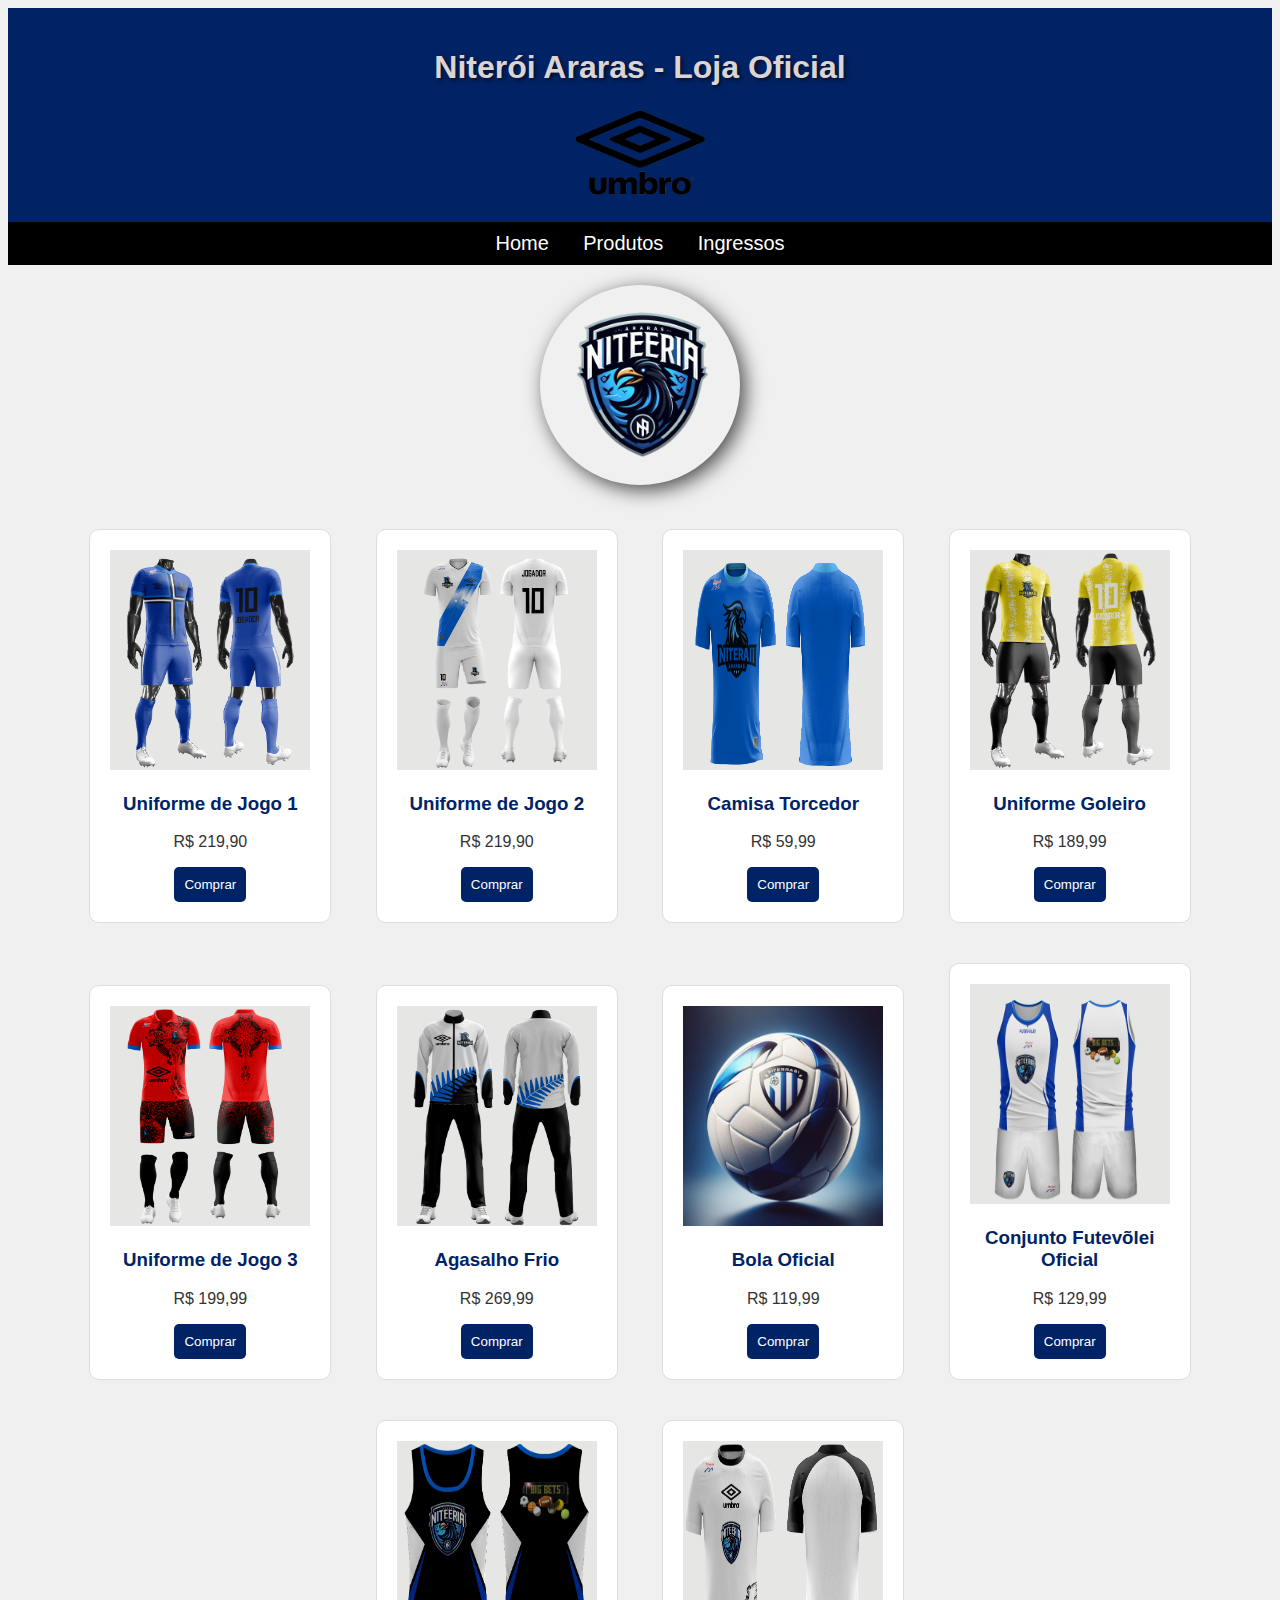
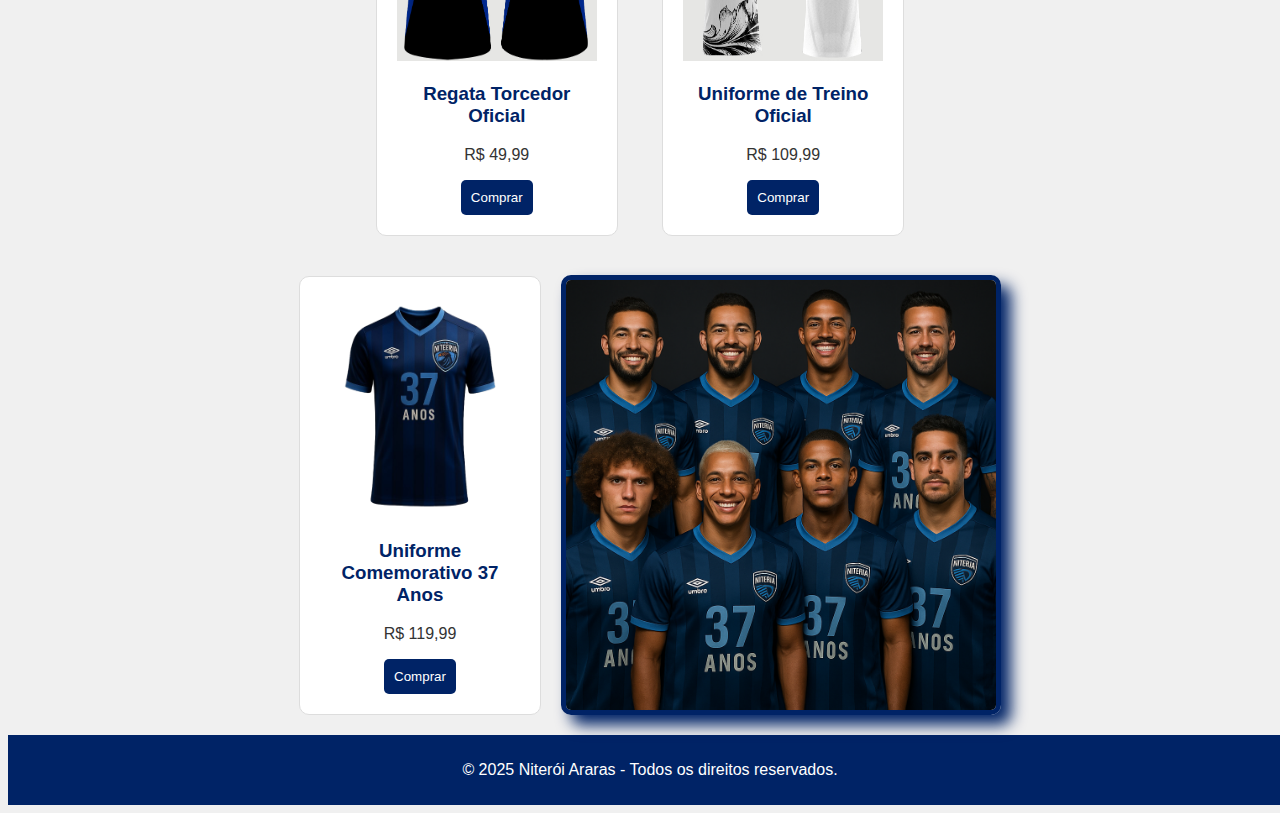
<file: index.html>
<!DOCTYPE html>
<html lang="pt-BR">

<head>
    <meta charset="UTF-8">
    <meta name="viewport" content="width=device-width, initial-scale=1.0">
    <title>Niterói Araras - Loja Oficial</title>
    <link rel="stylesheet" href="style.css">
    <link rel="shortcut icon" href="imagens/logotime.png" type="image/x-icon">
</head>

<body>
    <header>
        <h1>
            Niterói Araras - Loja Oficial
        </h1>
        <img src="imagens/Logo_Umbro.png" alt="">
    </header>
    <nav>
        <a href="home.html">Home</a>
        <a href="#">Produtos</a>
        <a href="ingresso.html">Ingressos</a></a>

    </nav>
    <div class="logo">
        <img src="imagens/logotime.png" alt="Niterói Araras">
    </div>
    <center>
        <div class="container">
            <div class="product">
                <img src="imagens/uniforme1.png" alt="Camiseta Niterói Araras">
                <h3>Uniforme de Jogo 1</h3>
                <p>R$ 219,90</p>
                <button>Comprar</button>
            </div>
            <div class="product">
                <img src="imagens/uniforme2.png" alt="Uniforme 2">
                <h3>Uniforme de Jogo 2</h3>
                <p>R$ 219,90</p>
                <button>Comprar</button>
            </div>
            <div class="product">
                <img src="imagens/torcedor.png" alt="Torcedor">
                <h3>Camisa Torcedor</h3>
                <p>R$ 59,99</p>
                <button>Comprar</button>
            </div>
            <div class="product">
                <img src="imagens/goleiro.png" alt="Goleiro">
                <h3>Uniforme Goleiro</h3>
                <p>R$ 189,99</p>
                <button>Comprar</button>
            </div>
            <div class="product">
                <img src="imagens/uniforme3.png" alt="Uniforme3">
                <h3>Uniforme de Jogo 3</h3>
                <p>R$ 199,99</p>
                <button>Comprar</button>
            </div>
            <div class="product">
                <img src="imagens/agasalho.png" alt="agasalho">
                <h3>Agasalho Frio</h3>
                <p>R$ 269,99</p>
                <button>Comprar</button>
            </div>
            <div class="product">
                <img src="imagens/bola.png" alt="bola">
                <h3>Bola Oficial</h3>
                <p>R$ 119,99</p>
                <button>Comprar</button>
            </div>
            <div class="product">
                <img src="imagens/ftv.png" alt="ftv">
                <h3>Conjunto Futevõlei Oficial</h3>
                <p>R$ 129,99</p>
                <button>Comprar</button>
            </div>
            <div class="product">
                <img src="imagens/regata.png" alt="regata">
                <h3>Regata Torcedor Oficial</h3>
                <p>R$ 49,99</p>
                <button>Comprar</button>
            </div>
            <div class="product">
                <img src="imagens/treino.png" alt="treino">
                <h3>Uniforme de Treino Oficial</h3>
                <p>R$ 109,99</p>
                <button>Comprar</button>
            </div>

            <div class="comemorativa">

                <div class="product">
                    <img src="jogadores/davi_luiz_preto-removebg-preview.png" alt="torcida">
                    <h3>Uniforme Comemorativo 37 Anos</h3>
                    <p>R$ 119,99</p>
                    <button>Comprar</button>
                </div>

                <img src="jogadores/ChatGPT Image 23 de abr. de 2025, 19_20_14.png" alt="torcida" id="foto_time">
            </div>


        </div>

    </center>
    </div>

    <footer>
        <p>&copy; 2025 Niterói Araras - Todos os direitos reservados.</p>
    </footer>
</body>

</html>
</file>
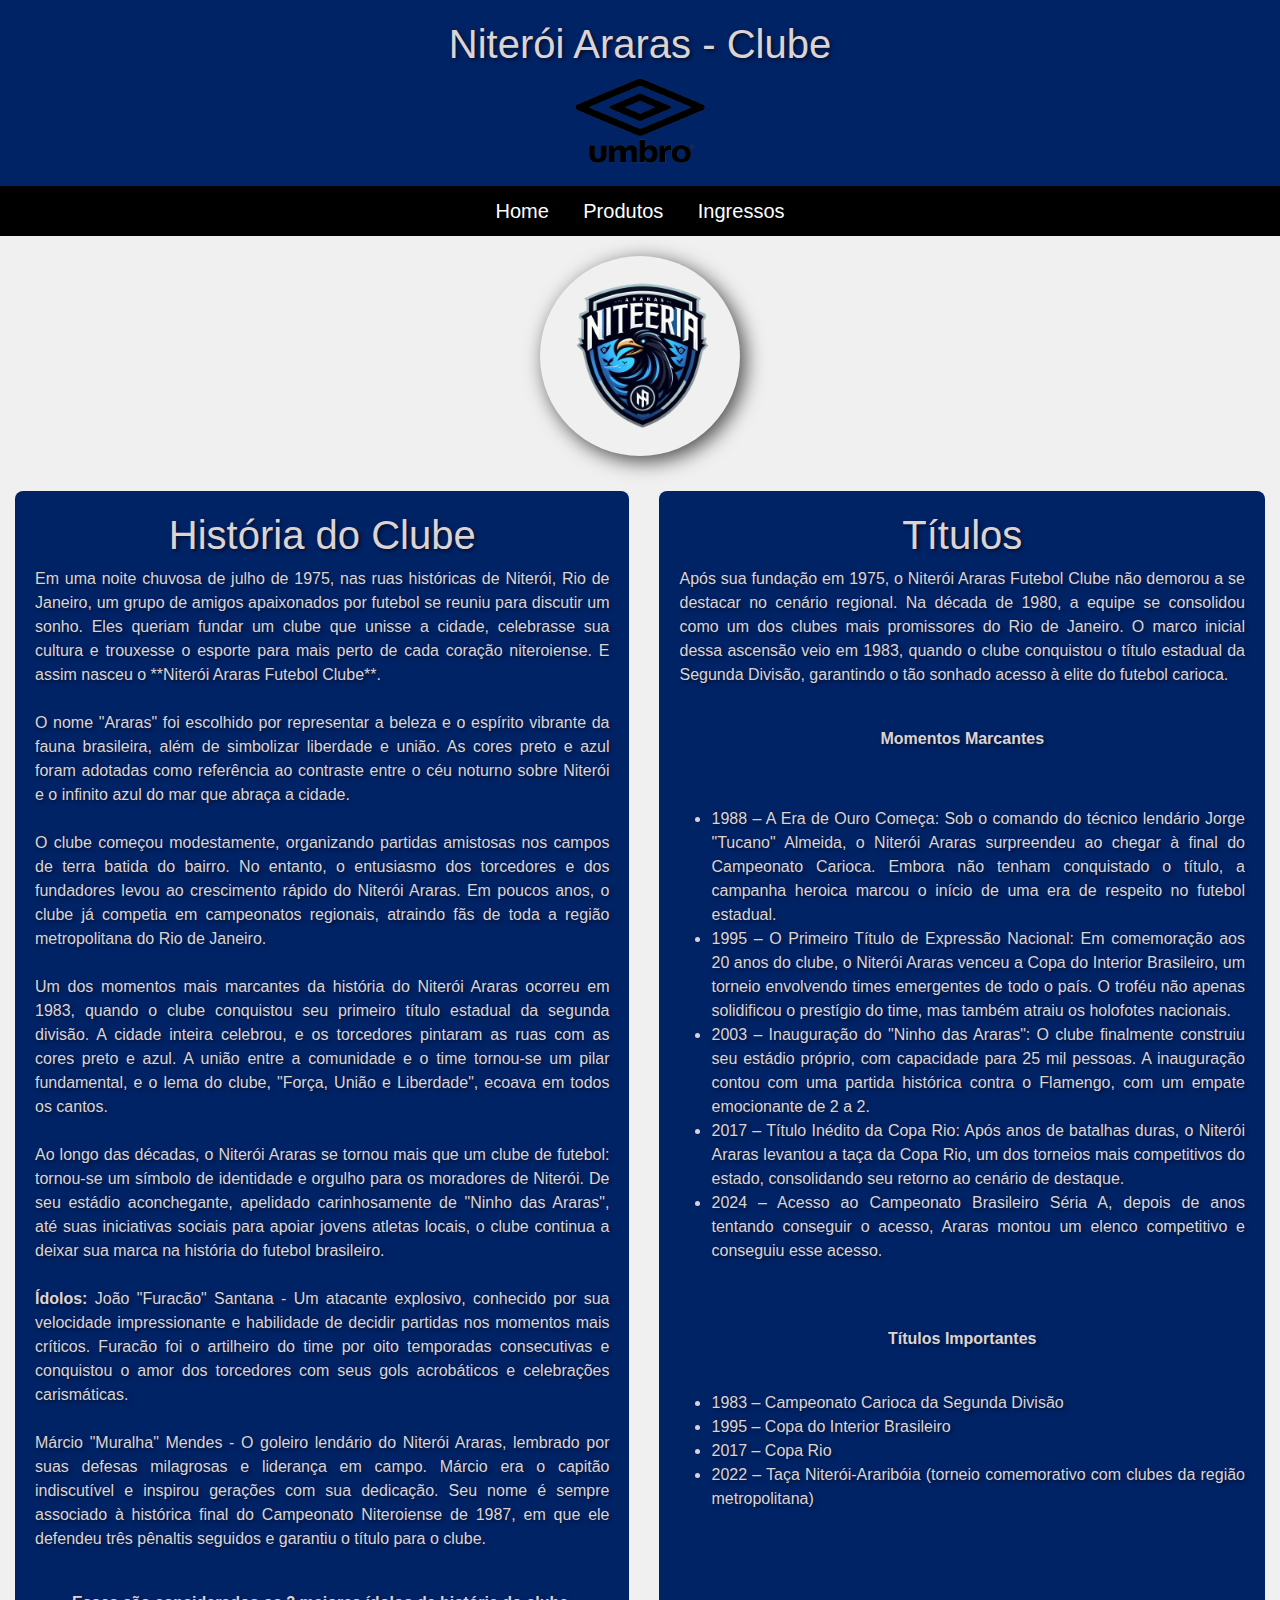
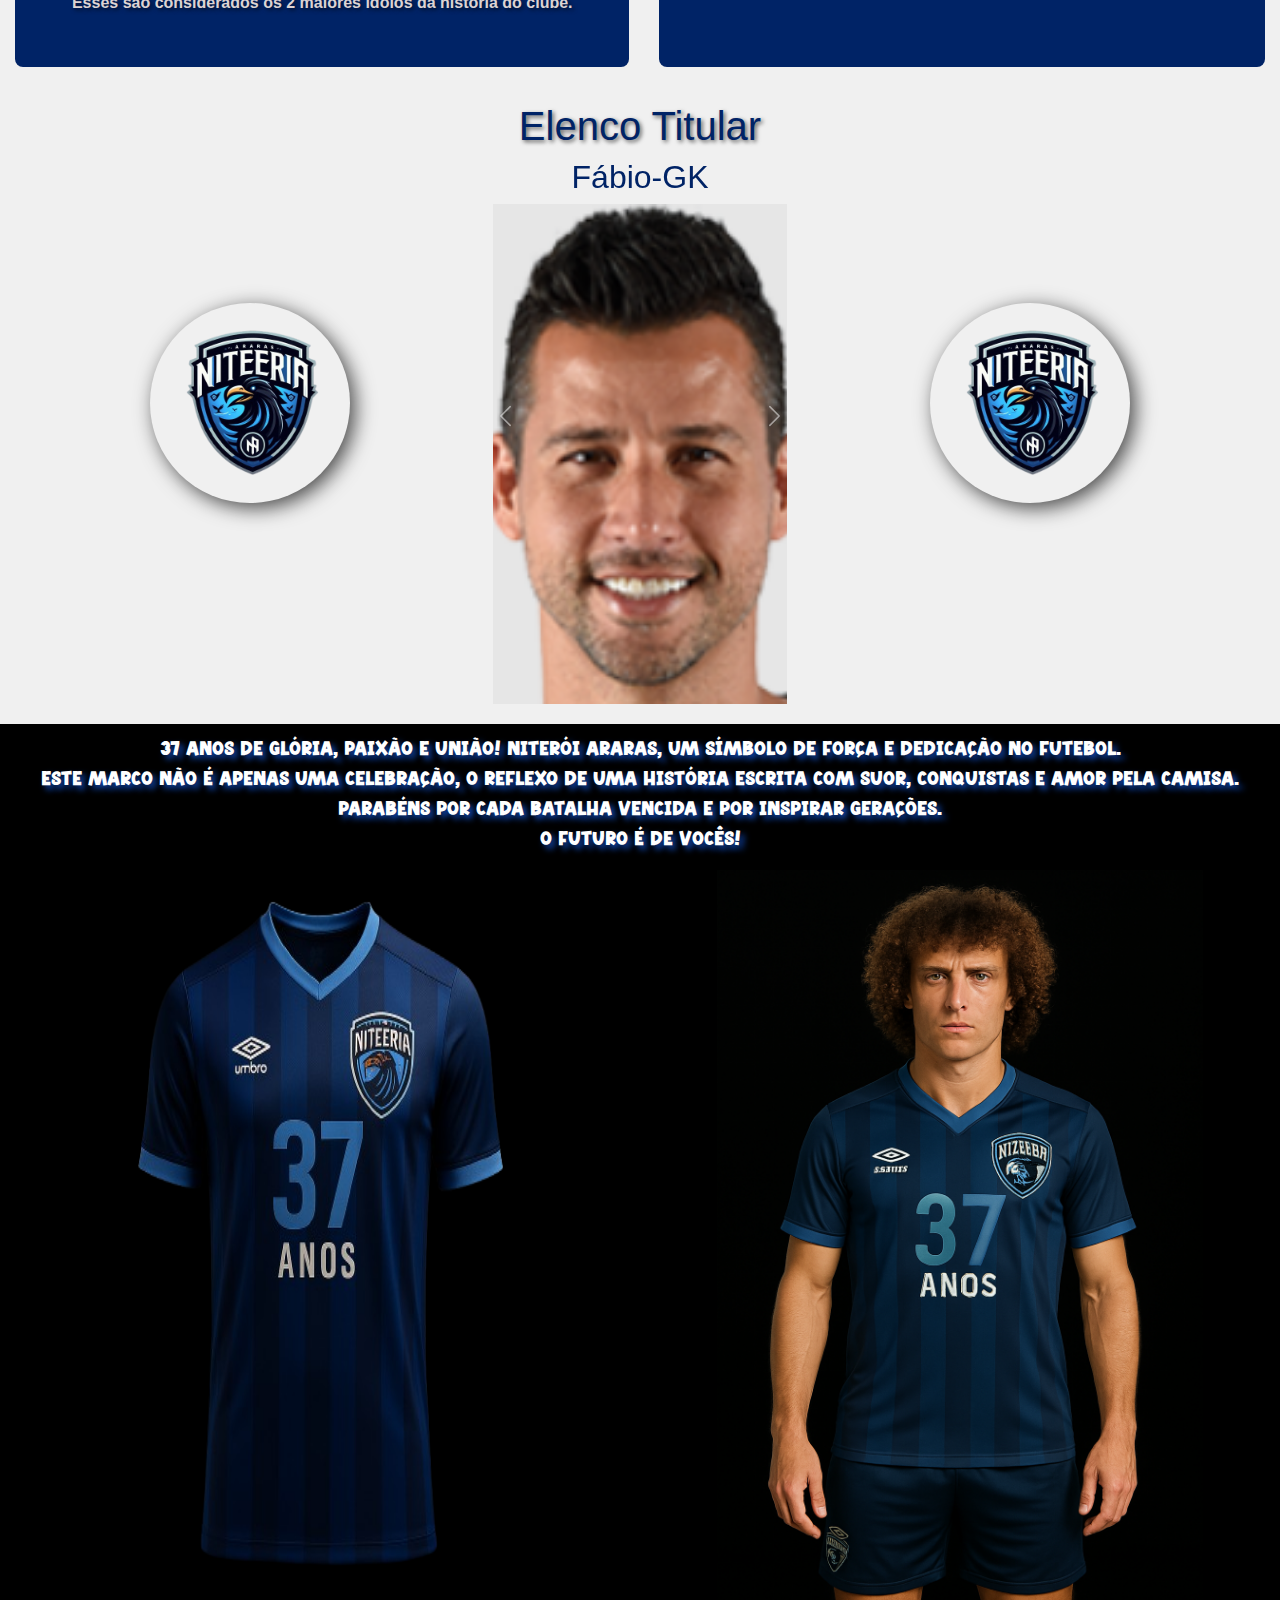
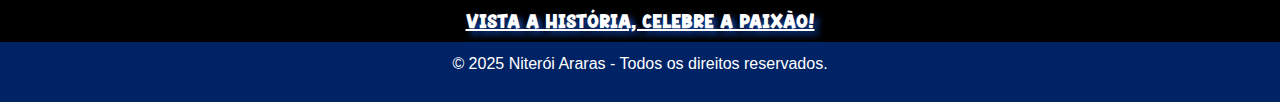
<file: home.html>
<!DOCTYPE html>
<html lang="pt-BR">

<head>
    <meta charset="UTF-8">
    <meta name="viewport" content="width=device-width, initial-scale=1.0">
    <title>Niterói</title>
    <link rel="shortcut icon" href="imagens/logotime.png" type="image/x-icon">
    <link href="https://cdn.jsdelivr.net/npm/bootstrap@5.3.0/dist/css/bootstrap.min.css" rel="stylesheet">
    <link rel="stylesheet" href="style2.css">
    <link rel="stylesheet" href="style.css">
</head>

<body>
    <header>
        <h1>
            Niterói Araras - Clube
        </h1>
        <img src="imagens/Logo_Umbro.png" alt="">
    </header>
    <nav>
        <a href="home.html">Home</a>
        <a href="index.html">Produtos</a>
        <a href="ingresso.html">Ingressos</a></a>
    </nav>
    <div class="logo">
        <img src="imagens/logotime.png" alt="Niterói Araras">
    </div>

    <main>
        <div class="clube">
            <div class="historia">
                <h1>
                    História do Clube
                </h1>
                <p>
                    Em uma noite chuvosa de julho de 1975, nas ruas históricas de Niterói, Rio de Janeiro, um grupo de amigos apaixonados por futebol se reuniu para discutir um sonho. Eles queriam fundar um clube que unisse a cidade, celebrasse sua cultura e trouxesse o
                    esporte para mais perto de cada coração niteroiense. E assim nasceu o **Niterói Araras Futebol Clube**.

                    <br><br>O nome "Araras" foi escolhido por representar a beleza e o espírito vibrante da fauna brasileira, além de simbolizar liberdade e união. As cores preto e azul foram adotadas como referência ao contraste entre o céu noturno sobre
                    Niterói e o infinito azul do mar que abraça a cidade.

                    <br><br>O clube começou modestamente, organizando partidas amistosas nos campos de terra batida do bairro. No entanto, o entusiasmo dos torcedores e dos fundadores levou ao crescimento rápido do Niterói Araras. Em poucos anos, o clube
                    já competia em campeonatos regionais, atraindo fãs de toda a região metropolitana do Rio de Janeiro.

                    <br><br>Um dos momentos mais marcantes da história do Niterói Araras ocorreu em 1983, quando o clube conquistou seu primeiro título estadual da segunda divisão. A cidade inteira celebrou, e os torcedores pintaram as ruas com as cores
                    preto e azul. A união entre a comunidade e o time tornou-se um pilar fundamental, e o lema do clube, "Força, União e Liberdade", ecoava em todos os cantos.

                    <br><br>Ao longo das décadas, o Niterói Araras se tornou mais que um clube de futebol: tornou-se um símbolo de identidade e orgulho para os moradores de Niterói. De seu estádio aconchegante, apelidado carinhosamente de "Ninho das Araras",
                    até suas iniciativas sociais para apoiar jovens atletas locais, o clube continua a deixar sua marca na história do futebol brasileiro.

                    <br><br><b>Ídolos:</b> João "Furacão" Santana - Um atacante explosivo, conhecido por sua velocidade impressionante e habilidade de decidir partidas nos momentos mais críticos. Furacão foi o artilheiro do time por oito temporadas consecutivas
                    e conquistou o amor dos torcedores com seus gols acrobáticos e celebrações carismáticas.

                    <br><br>Márcio "Muralha" Mendes - O goleiro lendário do Niterói Araras, lembrado por suas defesas milagrosas e liderança em campo. Márcio era o capitão indiscutível e inspirou gerações com sua dedicação. Seu nome é sempre associado
                    à histórica final do Campeonato Niteroiense de 1987, em que ele defendeu três pênaltis seguidos e garantiu o título para o clube.
                    <br><br>
                    <center>
                        <p><b> Esses são considerados os 2 maiores ídolos da história do clube.</b></p>
                    </center>

                </p>
            </div>

            <div class="titulos">
                <h1>
                    Títulos
                </h1>
                <div>
                    <p>
                        Após sua fundação em 1975, o Niterói Araras Futebol Clube não demorou a se destacar no cenário regional. Na década de 1980, a equipe se consolidou como um dos clubes mais promissores do Rio de Janeiro. O marco inicial dessa ascensão veio em 1983, quando
                        o clube conquistou o título estadual da Segunda Divisão, garantindo o tão sonhado acesso à elite do futebol carioca.
                        <br><br>
                        <center>
                            <p class="p_center"><b>Momentos Marcantes</b></p>
                        </center>
                        <br>
                    </p>

                    <ul>
                        <li>
                            1988 – A Era de Ouro Começa: Sob o comando do técnico lendário Jorge "Tucano" Almeida, o Niterói Araras surpreendeu ao chegar à final do Campeonato Carioca. Embora não tenham conquistado o título, a campanha heroica marcou o início de uma era de respeito
                            no futebol estadual.
                        </li>

                        <li>
                            1995 – O Primeiro Título de Expressão Nacional: Em comemoração aos 20 anos do clube, o Niterói Araras venceu a Copa do Interior Brasileiro, um torneio envolvendo times emergentes de todo o país. O troféu não apenas solidificou o prestígio do time, mas
                            também atraiu os holofotes nacionais.
                        </li>

                        <li>
                            2003 – Inauguração do "Ninho das Araras": O clube finalmente construiu seu estádio próprio, com capacidade para 25 mil pessoas. A inauguração contou com uma partida histórica contra o Flamengo, com um empate emocionante de 2 a 2.
                        </li>

                        <li>
                            2017 – Título Inédito da Copa Rio: Após anos de batalhas duras, o Niterói Araras levantou a taça da Copa Rio, um dos torneios mais competitivos do estado, consolidando seu retorno ao cenário de destaque.
                        </li>
                        <li>
                            2024 – Acesso ao Campeonato Brasileiro Séria A, depois de anos tentando conseguir o acesso, Araras montou um elenco competitivo e conseguiu esse acesso.
                        </li>

                    </ul>
                    <p class="p_center">
                        <br><br>
                        <b>Títulos Importantes</b>
                        <br><br>
                    </p>

                    <ul>
                        <li>
                            1983 – Campeonato Carioca da Segunda Divisão
                        </li>
                        <li>
                            1995 – Copa do Interior Brasileiro
                        </li>
                        <li>
                            2017 – Copa Rio
                        </li>
                        <li>
                            2022 – Taça Niterói-Araribóia (torneio comemorativo com clubes da região metropolitana)
                        </li>

                    </ul>

                </div>
            </div>
        </div>

        <div class="elenco">

            <div class="logo">
                <img src="imagens/logotime.png" alt="Niterói Araras">
            </div>

            <div id="miniSlide" class="carousel slide" data-bs-ride="carousel">
                <h1>Elenco Titular</h1>
                <div class="carousel-inner">

                    <div class="carousel-item active">
                        <h2>Fábio-GK</h2>
                        <img src="jogadores/fabiogk.png" class="d-block w-100">
                    </div>

                    <div class="carousel-item">
                        <h2>Jorge-LE</h2>
                        <img src="jogadores/jorge.png" class="d-block w-100">
                    </div>

                    <div class="carousel-item">
                        <h2>Fagner-LD</h2>
                        <img src="jogadores/fagner.png" class="d-block w-100">
                    </div>

                    <div class="carousel-item">
                        <h2>David Luiz-ZGD</h2>
                        <img src="jogadores/david.png" class="d-block w-100">
                    </div>

                    <div class="carousel-item">
                        <h2>Cuesta-ZGE</h2>
                        <img src="jogadores/cuesta.webp" class="d-block w-100">
                    </div>

                    <div class="carousel-item">
                        <h2>Douglas Luiz-VOL</h2>
                        <img src="jogadores/douglas.png" class="d-block w-100">
                    </div>

                    <div class="carousel-item">
                        <h2>Fábio Matheus-2° VOL</h2>
                        <img src="jogadores/fabio.png" class="d-block w-100">
                    </div>

                    <div class="carousel-item">
                        <h2>Jean Pyerre-MEI</h2>
                        <img src="jogadores/pyerre.png" class="d-block w-100">
                    </div>

                    <div class="carousel-item">
                        <h2>Romarinho-PE</h2>
                        <img src="jogadores/romarinho.png" class="d-block w-100">
                    </div>

                    <div class="carousel-item">
                        <h2>Willian-PD</h2>
                        <img src="jogadores/wilhian.png" class="d-block w-100">
                    </div>

                    <div class="carousel-item">
                        <h2>Deyverson-CA</h2>
                        <img src="jogadores/deyverson.png" class="d-block w-100">
                    </div>

                </div>
                <button class="carousel-control-prev" data-bs-target="#miniSlide" data-bs-slide="prev">
                    <span class="carousel-control-prev-icon"></span>
                </button>
                <button class="carousel-control-next" data-bs-target="#miniSlide" data-bs-slide="next">
                    <span class="carousel-control-next-icon"></span>
                </button>
            </div>

            <div class="logo">
                <img src="imagens/logotime.png" alt="Niterói Araras">
            </div>
        </div>
    </main>


    <div class="niver">
        <p>
            37 anos de glória, paixão e união! Niterói Araras, um símbolo de força e dedicação no futebol. <br> Este marco não é apenas uma celebração, o reflexo de uma história escrita com suor, conquistas e amor pela camisa. <br> Parabéns por cada batalha
            vencida e por inspirar gerações.<br> O futuro é de vocês!<br>
        </p>

        <div class="niver_img">
            <img src="jogadores/davi_luiz_preto-removebg-preview.png" alt="">
            <img src="jogadores/uniforme.png" alt="">
        </div>

        <h3><a href="index.html">Vista a história, celebre a paixão!</a> </h3>
    </div>


    <footer>
        <p>&copy; 2025 Niterói Araras - Todos os direitos reservados.</p>
    </footer>


    <script src="https://cdn.jsdelivr.net/npm/bootstrap@5.3.0/dist/js/bootstrap.bundle.min.js"></script>





</body>

</html>
</file>
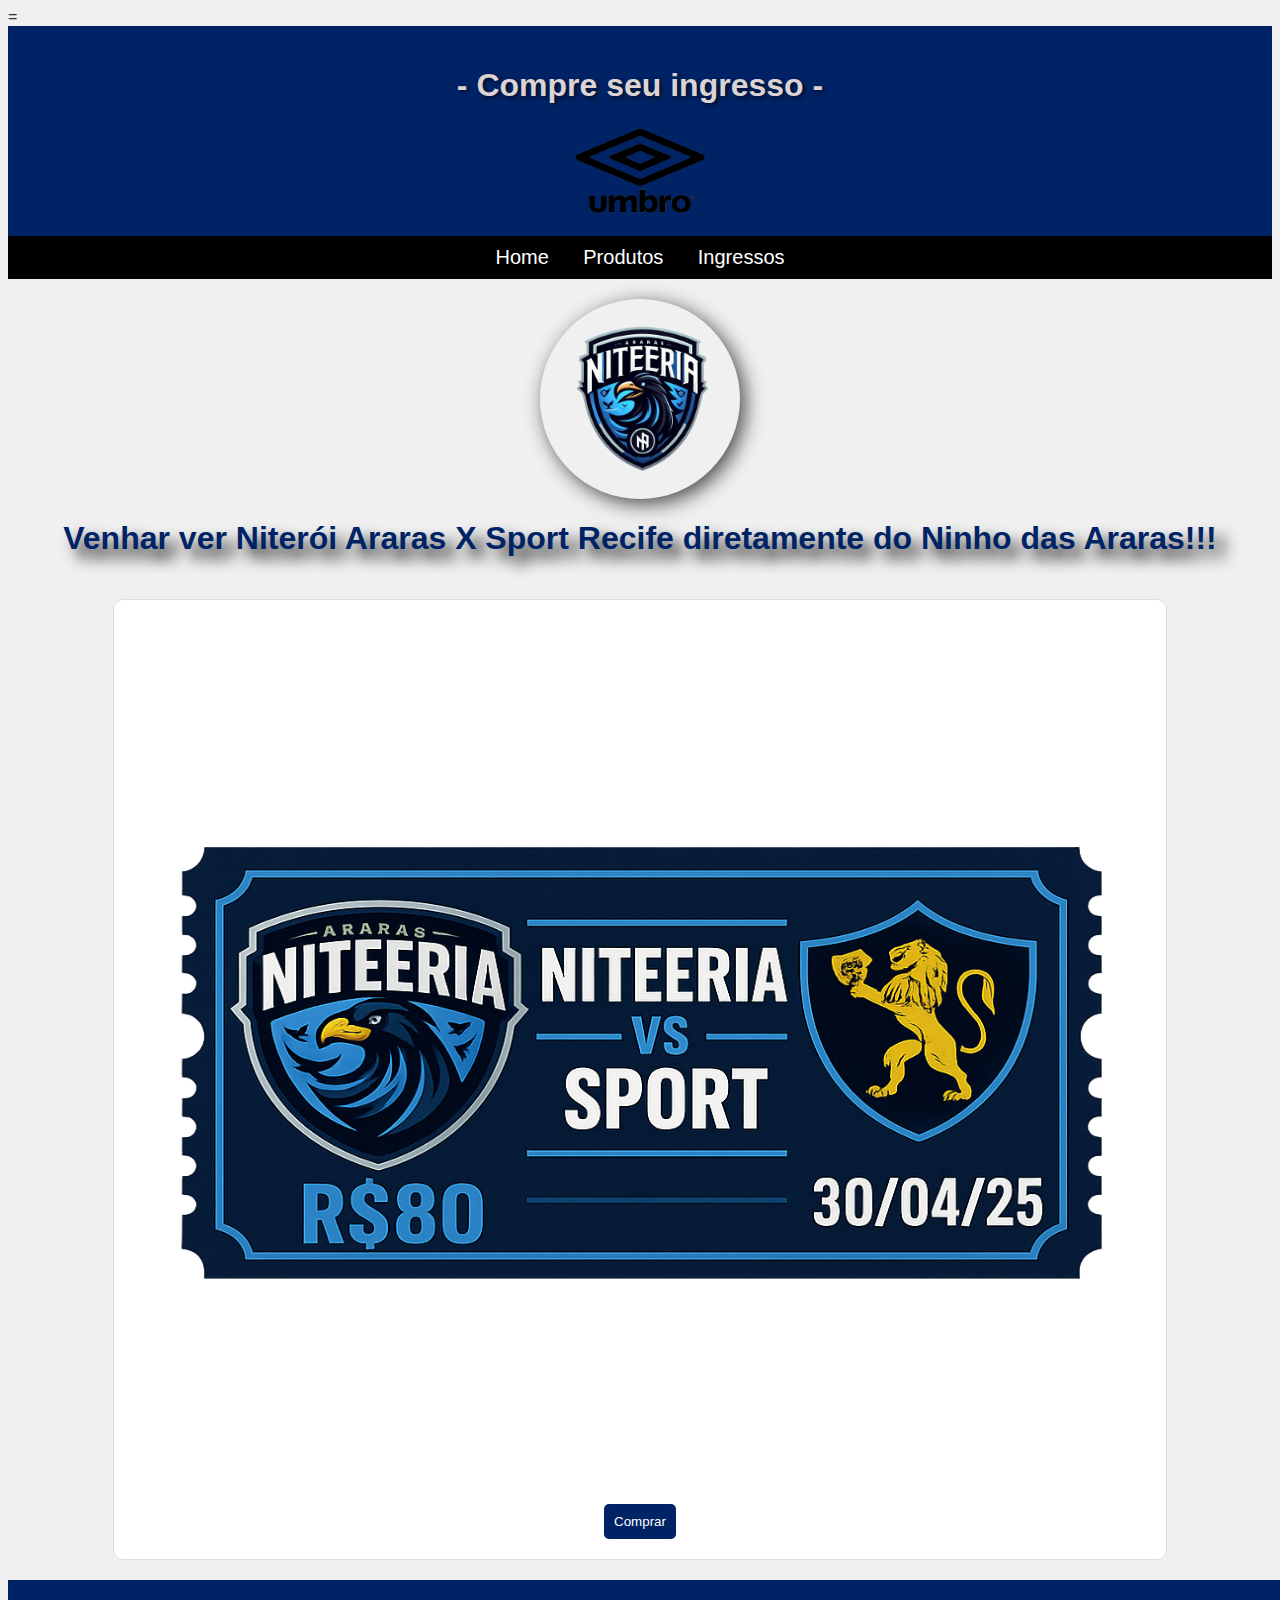
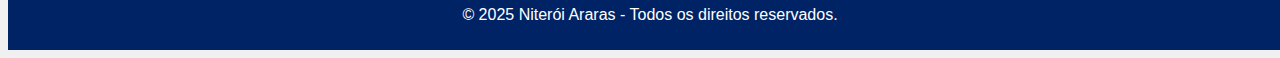
<file: ingresso.html>
=
<!DOCTYPE html>
<html lang="pt-BR">

<head>
    <meta charset="UTF-8">
    <meta name="viewport" content="width=device-width, initial-scale=1.0">
    <title>Niterói Araras - Ingressos</title>
    <link rel="shortcut icon" href="imagens/logotime.png" type="image/x-icon">
    <link rel="stylesheet" href="style.css">
</head>

<body>
    <header>
        <h1>
            - Compre seu ingresso -
        </h1>
        <img src="imagens/Logo_Umbro.png" alt="">
    </header>
    <nav>
        <a href="home.html">Home</a>
        <a href="index.html">Produtos</a>
        <a href="ingresso.html">Ingressos</a></a>
    </nav>

    <div class="logo">
        <img src="imagens/logotime.png" alt="Niterói Araras">
    </div>

    <h1 id="h1_ingresso">Venhar ver Niterói Araras X Sport Recife diretamente do Ninho das Araras!!!</h1>


    <center>
        <div class="product" style="width: 80%;">
            <img src="imagens/ingresso_jogo.png" alt="" style="height: 100%;">
            <button>Comprar</button>
        </div>
    </center>

    <footer>
        <p>&copy; 2025 Niterói Araras - Todos os direitos reservados.</p>
    </footer>
</body>
</file>
<file: style.css>
body {
    font-family: Arial, sans-serif;
    background-color: #f0f0f0;
    color: #333;
}

header {
    background-color: #002366;
    /* Azul */
    color: #fff;
    padding: 20px;
    text-align: center;
    align-items: center;
    justify-items: center;
    justify-content: center;
}

header img {
    height: 90px;
}

nav {
    background-color: #000000;
    padding: 10px;
    text-align: center;
}

nav a {
    color: #fff;
    text-decoration: none;
    margin: 0 15px;
    font-size: 20px;
}

.logo {
    text-align: center;
    margin: 20px 0;
}

.logo img {
    width: 200px;
    border-radius: 50%;
    box-shadow: 5px 5px 20px rgba(0, 0, 0, 0.7);
}

.product {
    background-color: #fff;
    border: 1px solid #ddd;
    padding: 20px;
    margin: 20px;
    border-radius: 10px;
    display: inline-block;
    width: 200px;
    text-align: center;
}

.product img {
    width: 100%;
    height: 220px;
}

.product h3 {
    color: #002366;
    /* Azul */
}

.product p {
    color: #333;
}

.product button {
    background-color: #002366;
    /* Azul */
    color: #fff;
    border: none;
    padding: 10px;
    cursor: pointer;
    border-radius: 5px;
}

footer {
    background-color: #002366;
    /* Azul */
    color: #fff;
    text-align: center;
    padding: 10px;
    bottom: 0;
    width: 100%;
}

.historia {
    background-color: #002366;
    padding: 20px;
    margin-top: 10px;
    border-radius: 8px;
    display: flex;
    flex-direction: column;
    justify-items: center;
    align-items: center;
    margin: 15px;
}

.historia p,
h1 {
    color: #dcd3d3;
    text-shadow: 2px 2px 4px rgb(0, 0, 0, 0.6);
    text-align: justify;
    justify-self: center;
}

.titulos {
    background-color: #002366;
    padding: 20px;
    margin-top: 10px;
    border-radius: 8px;
    display: flex;
    flex-direction: column;
    justify-items: center;
    align-items: center;
    margin: 15px;
}

.titulos p,
h1,
li {
    color: #dcd3d3;
    text-shadow: 2px 2px 4px rgb(0, 0, 0, 0.6);
    text-align: justify;
}

.clube {
    display: flex;
    flex-direction: row;
}

.titulos .p_center {
    text-align: center;
}

.elenco {
    display: flex;
    flex-direction: row;
    justify-content: space-between;
    align-content: center;
    align-items: center;
    margin-right: 150px;
    margin-left: 150px;
}

.niver {
    background-color: #000000;
    display: flex;
    flex-direction: column;
    justify-content: center;
    justify-items: center;
    align-items: center;
    text-align: center;
}

.niver p,
.niver h3,
.niver a {
    margin-top: 10px;
    color: white;
    font-family: 'minha font';
    font-size: 20px;
    text-shadow: 4px 4px 6px #1049b4;
}

.niver_img {
    display: flex;
    flex-direction: row;
    justify-content: space-around;
}

.niver_img img {
    width: 38%;
}

@font-face {
    font-family: 'minha font';
    src: url(MonkeyLand.otf);
    font-weight: normal;
    font-style: normal;
}

.comemorativa {
    display: flex;
    flex-direction: row;
    justify-content: center;
    align-items: center;
    justify-items: center;
}

#foto_time {
    width: 430px;
    border: solid 5px #002366;
    box-shadow: 10px 10px 15px #002366;
    border-radius: 10px;
}

.ingresso img {
    width: 1000px;
    align-items: center;
    display: flex;
    justify-content: center;
    justify-items: center;
}

#h1_ingresso {
    color: #002366;
    text-shadow: 2px 2px 4px rgb(0, 0, 0, 0.6);
    text-align: justify;
    justify-self: center;
    text-shadow: 10px 10px 15px #000000;
}
</file>
<file: style2.css>
#miniSlide { 
    width: 30%; 
    margin: 20px auto; 
}

#miniSlide img {
     height: 500px; 
     object-fit: cover; 
    }

.carousel-control-prev, .carousel-control-next { 
    width: 25px; 
    height: 25px; 
    top: 50%; }

.carousel-item, #miniSlide h1{
    text-align: center;
    color: #002366;

}
</file>
